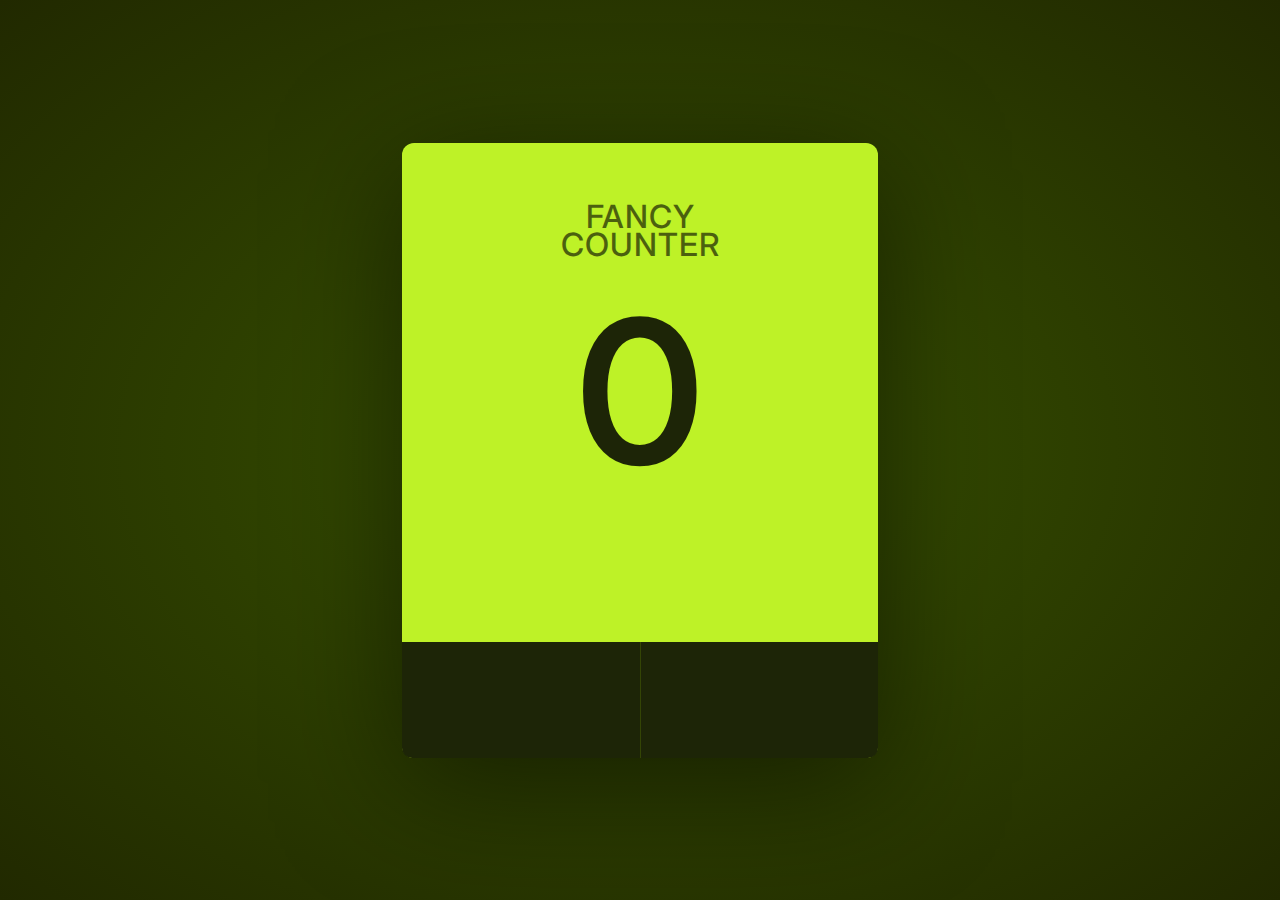
<file: project files/fancy counter/index.html>
<!DOCTYPE html>
<html lang="en">
<head>
    <meta charset="UTF-8">
    <meta name="viewport" content="width=device-width, initial-scale=1.0">
    <title>Document</title>

    <link rel="preconnect" href="https://fonts.googleapis.com">
    <link rel="preconnect" href="https://fonts.gstatic.com" crossorigin>
    <link href="https://fonts.googleapis.com/css2?family=Inter:wght@100;200;300;400;500;600;700;800&display=swap" rel="stylesheet">

    <link rel="stylesheet" href="https://cdnjs.cloudflare.com/ajax/libs/font-awesome/6.5.1/css/all.min.css" integrity="sha512-DTOQO9RWCH3ppGqcWaEA1BIZOC6xxalwEsw9c2QQeAIftl+Vegovlnee1c9QX4TctnWMn13TZye+giMm8e2LwA==" crossorigin="anonymous" referrerpolicy="no-referrer" />

    <link rel="stylesheet" href="style.css">

    <script src="script.js" defer></script>
</head>
<body>
    <div class="counter">
        <h1 class="counter__title">Fancy Counter</h1>

        <span class="counter__value">0</span>

        <button class="counter__reset-button">
            <i class="fas fa-sync-alt counter__reset-icon"></i>
        </button>

        <div class="counter__buttons">
            <button class="counter__button counter__button--decrease">
                <i class="fas fa-minus counter__icon counter__icon--minus"></i>
            </button>
            <button class="counter__button counter__button--increase">
                <i class="fas fa-plus counter__icon counter__icon--plus"></i>
            </button>
        </div>
    </div>
</body>
</html>
</file>
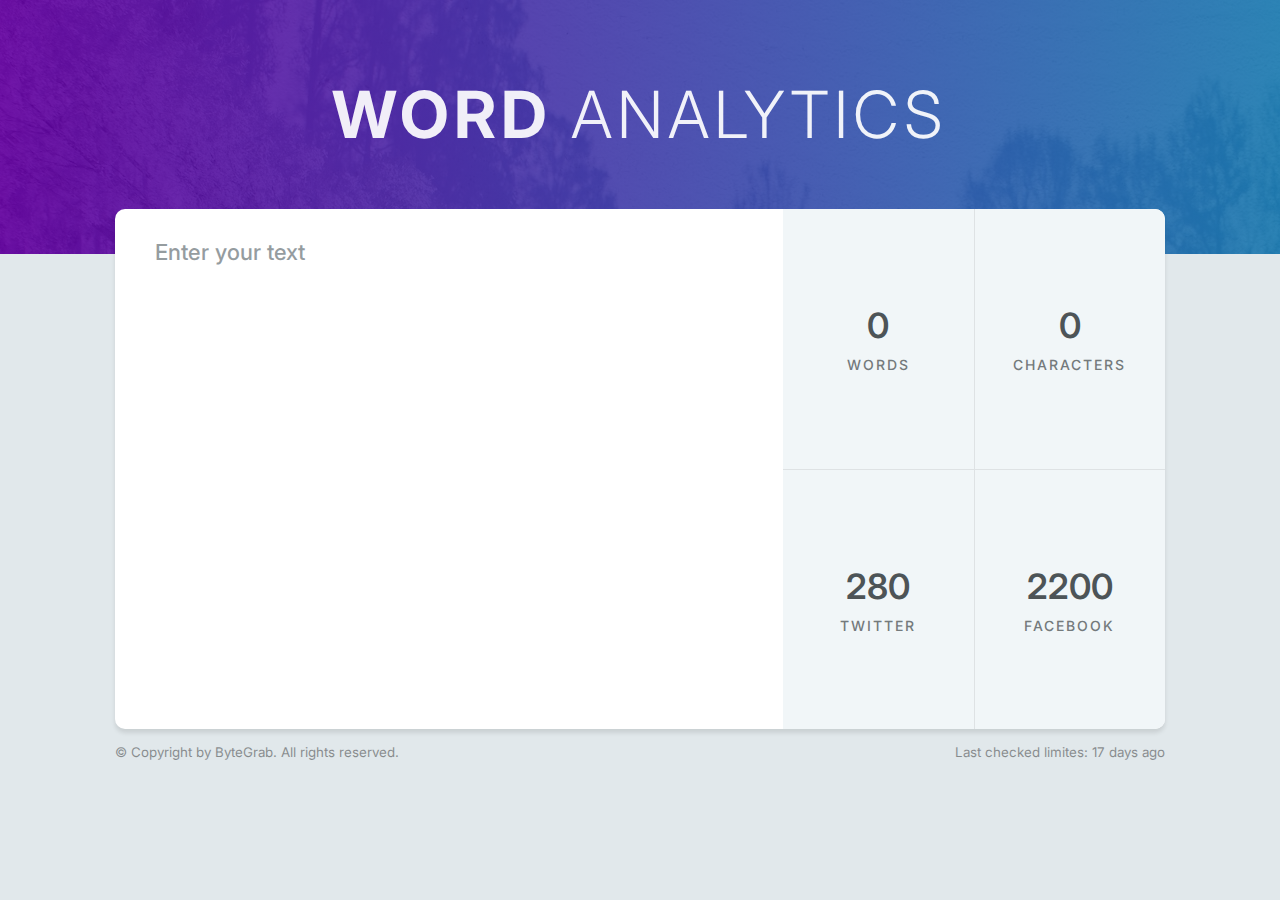
<file: project files/word analytics/index.html>
<!DOCTYPE html>
<html lang="en">
<head>
    <meta charset="UTF-8">
    <meta name="viewport" content="width=device-width, initial-scale=1.0">

    <link rel="stylesheet" href="style.css">
    <link rel="preconnect" href="https://fonts.googleapis.com">
    <link rel="preconnect" href="https://fonts.gstatic.com" crossorigin>
    <link href="https://fonts.googleapis.com/css2?family=Inter:wght@100;200;300;400;500;600;700;800&display=swap" rel="stylesheet">

    <script src="script.js" defer></script>

    <title>Word Analytics</title>
</head>
<body>

    <div class="background"></div>

    <h1 class="first-heading">
       Word <span class="first-heading--special">Analytics</span>
    </h1>

    <div class="container">
        <textarea class="textarea" spellcheck="false" placeholder="Enter your text"></textarea>

        <section class="stats">

            <section class="stat">
                <span class="stat__number stat__number--words">0</span>
                <h2 class="second-heading">Words</h2>
            </section>
            <section class="stat">
                <span class="stat__number stat__number--characters">0</span>
                <h2 class="second-heading">Characters</h2>
            </section>
            <section class="stat">
                <span class="stat__number stat__number--twitter">280</span>
                <h2 class="second-heading">Twitter</h2>
            </section>
            <section class="stat">
                <span class="stat__number stat__number--facebook">2200</span>
                <h2 class="second-heading">Facebook</h2>
            </section>

        </section>
    </div>
    
    <footer class="footer">
        <small class="copyright">&copy; Copyright by ByteGrab. All rights reserved.</small>
        <small class="data">Last checked limites: 17 days ago</small>
    </footer>
</body>
</html>
</file>
<file: project files/fancy counter/style.css>
* {
    margin: 0;
    padding: 0;
    box-sizing: border-box;
}

button {
    all: unset;
}

body {
    font-family: 'Inter', sans-serif;
    height: 100vh;
    background-image: radial-gradient(ellipse, #385300, #212900);
    display: flex;
    justify-content: center;
    align-items: center;
}

.counter {
    background-color: #bef227;
    width: 476px;
    height: 615px;
    border-radius: 12px;
    box-shadow: 0 25px 121px rgba(0, 0, 0, 0.5);
    display: flex;
    flex-direction: column;
    align-items: center;
    transition: : all 0.4s;
}

.counter--limit {
    background-color: #a3d11b;
}

.counter__title {
    opacity: 0.6;
    text-transform: uppercase;
    letter-spacing: 1px;
    width: 200px;
    text-align: center;
    line-height: 0.9;
    font-weight: 500;
    font-size: 32px;
    margin-top: 60px;
}

.counter__value {
    color: #1d2507;
    font-size: 200px;
    font-weight: 600;
    margin-top: 10px;
}

.counter__reset-button {
    cursor: pointer;

}

.counter__reset-icon {
    opacity: 0.3;
    font-size: 35px;
    transition: all 0.4s;

}

.counter__reset-icon:hover {
    opacity: 0.5;
}

.counter__buttons {
    background-color: #1d2507;
    height: 116px;
    width: 100%;
    margin-top: auto;
    border-bottom-left-radius: 10px;
    border-bottom-right-radius: 10px;
    display: flex;
}

.counter__button {
    flex: 1;
    display: flex;
    justify-content: center;
    align-items: center;
    cursor: pointer;
    transition: all 0.4s;
}

.counter__button:hover {
    background-color: #212b06;
    cursor: pointer;
}

.counter__button--decrease {


}

.counter__button--increase {
    border-left: 1px solid rgba(189, 254, 0, 0.15);

}

.counter__icon {
    color: #bdfe00;
    opacity: 0.9;
    font-size: 40px;

}

.counter__icon--minus {


}

.count__icon--plus {


}

@media (max-width: 600px) or (max-height: 730px) {
    .counter {
        width: 100%;
        height: 100%;
        border-radius: 0;
    }

    .counter__title {
        margin-top: 100px;
    }

    .counter__buttons {
        border-bottom-left-radius: 0;
        border-bottom-right-radius: 0;
    }
}
</file>
<file: project files/word analytics/style.css>
* { /* Reset default values */
    margin: 0;
    padding: 0;
    box-sizing: border-box;
}

textarea {
    all: unset;
}

body {
    font-family: 'Inter', sans-serif;
    background-color: #e1e8eb;
    display: flex;
    flex-direction: column;
    align-items: center;
}

.background {
    position: absolute;
    top: 0;
    z-index: -1;
    height: 254px;
    width: 100%;
    background-image: linear-gradient(
    to right,
    rgba(101, 0, 163, 0.9),
    rgba(24, 120, 175, 0.9)
    ),
    url('backgroundimage.jpg');
}

.first-heading {
    font-size: 65px;
    letter-spacing: 5px;
    text-transform: uppercase;
    color: rgba(255, 255, 255, 0.92);
    margin-top: 75px;
}

.first-heading--special {
    font-weight: 300;
}

.container {
    width: 1050px;
    height: 520px;
    background-color: white;
    border-radius: 10px;
    box-shadow: 0 4px 4px rgba(0, 0, 0, 0.1);
    margin-top: 55px;
    display: flex;
    overflow: hidden;
}

.textarea {
    resize: none;
    flex: 2;
    font: inherit;
    padding: 30px 40px;
    font-size: 22px;
}

.textarea::placeholder {
    font-weight: 500;
    color: #959c9f;
}

.stats {
    flex: 1.3;
    background-color: #f1f6f8;
    display: flex;
    flex-wrap: wrap;
}

.stat {
    flex: 1 150px;
    display: flex;
    flex-direction: column;
    justify-content: center;
    align-items: center;
}

.stat:nth-child(1),
.stat:nth-child(2) {
    border-bottom: 1px solid rgba(0, 0, 0, 0.08);
}

.stat:nth-child(2), 
.stat:nth-child(4) {
    border-left: 1px solid rgba(0, 0, 0, 0.08);
}

.stat__number {
    color: #4d5457;
    font-weight: 600;
    font-size: 35px;
    margin-bottom: 10px;
}

.stat__number--Limit {
    color: red;
}

.second-heading {
    font-size: 14px;
    text-transform: uppercase;
    letter-spacing: 2px;
    font-weight: 500;
    color: #747a7c;
}

.footer {
    width: 1050px;
    margin: 15px 0;
    display: flex;
    justify-content: space-between;
    opacity: 0.4;
}

@media (max-width: 1150px) {
    .container {
        width: 85vw;
        flex-direction: column;
    }

    .first-heading {
        font-size: 7vw;
    }

    .stat {
        padding: 15px 10px;
    }

    .stat:nth-child(1), 
    .stat:nth-child(2), 
    .stat:nth-child(1) {
        border: none;
    }

    .footer {
        width: initial;
        flex-direction: column;
        align-items: center;
    }

}
</file>
